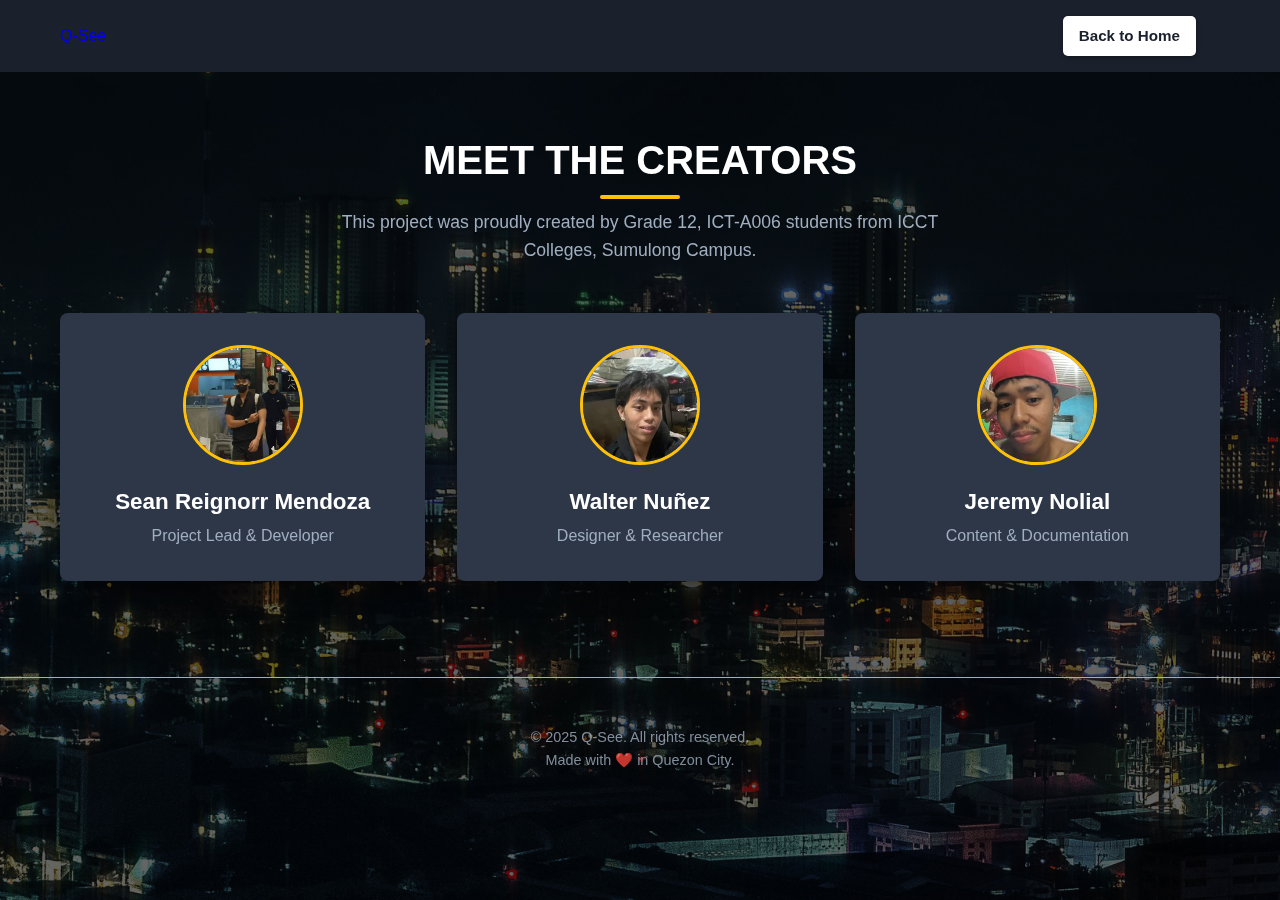
<file: creators.html>
<!DOCTYPE html>
<html lang="en">
<head>
    <meta charset="UTF-8">
    <meta name="viewport" content="width=device-width, initial-scale=1.0">
    <title>Q-See - The Creators</title>
    
    <link rel="stylesheet" href="style/style.css">
    
    <link rel="stylesheet" href="httpshttps://cdnjs.cloudflare.com/ajax/libs/font-awesome/6.0.0-beta3/css/all.min.css">
</head>
<body>

    
    <nav class="page-nav">
        <div class="container">
            <div class="nav-left">
                <a href="index.html" class="site-logo">Q-See</a>
            </div>
            <div class="nav-right">
                <a href="index.html" class="nav-link">Back to Home</a>
            </div>
        </div>
    </nav>

    
    <section id="creators" class="creators-section">
    <div class="container">
        <h2 class="section-title">MEET THE CREATORS</h2>
        <p class="section-subtitle">This project was proudly created by Grade 12, ICT-A006 students from ICCT Colleges, Sumulong Campus.</p>
        
        <div class="creators-gallery">
            
            <article class="creator-card">
                    <div class="creator-image">
                        <img src="images/sean.png" alt="Sean Reignorr Mendoza" onerror="this.src='https://placehold.co/120x120/2d3748/ffffff?text=Sean';">
                    </div>
                    <div class="creator-info">
                        <h3>Sean Reignorr Mendoza</h3>
                        <p>Project Lead & Developer</p>
                    </div>
                </article>

                <article class="creator-card">
                    <div class="creator-image">
                        <img src="images/walter.png" alt="Walter Nuñez" onerror="this.src='https://placehold.co/120x120/2d3748/ffffff?text=Walter';">
                    </div>
                    <div class="creator-info">
                        <h3>Walter Nuñez</h3>
                        <p>Designer & Researcher</p>
                    </div>
                </article>

                <article class="creator-card">
                    <div class="creator-image">
                        <img src="images/jeremy.png" alt="Jeremy Nolial" onerror="this.src='https://placehold.co/120x120/2d3748/ffffff?text=Jeremy';">
                    </div>
                    <div class="creator-info">
                        <h3>Jeremy Nolial</h3>
                        <p>Content & Documentation</p>
                    </div>
                </article>

            </div>
        </div>
    </section>
    
    <footer class="site-footer">
        <div class="container">
            <p>&copy; 2025 Q-See. All rights reserved.</p>
            <p>Made with ❤️ in Quezon City.</p>
        </div>
    </footer>
    
</body>
</html>
</file>
<file: style/style.css>
/* --- Global Styles & Variables --- */
:root {
    --primary-color: #38a169;
    --secondary-color: #a0aec0;
    --star-color: #ffc107;
    
    /* Dark Mode Palette */
    --dark-bg-color: #1a202c;
    --card-bg-color: #2d3748;
    --light-text-color: #ffffff;
    --dark-text-color: #1a202c;
    --gray-bg-color: #f7fafc;
    
    --border-radius-sm: 5px;
    --border-radius-md: 8px;
    --box-shadow: 0 8px 25px rgba(0, 0, 0, 0.5);
}

/* --- NEW FONT: "Poppins" --- */
@import url('https://fonts.googleapis.com/css2?family=Poppins:wght@300;400;600;700;900&display=swap');

* {
    box-sizing: border-box;
    margin: 0;
    padding: 0;
}

body {
    /* --- NEW FONT FAMILY --- */
    font-family: 'Poppins', Arial, sans-serif;
    line-height: 1.6;
    color: var(--light-text-color);
    overflow-x: hidden;

    /* Parallax Background */
    background-image: url('../images/bodyparallax.png');
    background-attachment: fixed;
    background-position: center;
    background-repeat: no-repeat;
    background-size: cover;
    background-color: var(--dark-bg-color);
}

body::before {
    content: '';
    position: fixed;
    top: 0;
    left: 0;
    width: 100%;
    height: 100%;
    background-color: rgba(0, 0, 0, 0.6);
    z-index: -1;
}

body.modal-active {
    overflow: hidden;
}

.container {
    max-width: 1200px;
    margin: 0 auto;
    padding: 0 20px;
}

h1, h2, h3 {
    line-height: 1.2;
    font-weight: 700;
}

img {
    max-width: 100%;
    display: block;
}

/* --- Navigation --- */
.main-nav {
    /* --- UPDATED: Semi-transparent background --- */
    background: rgba(26, 32, 44, 0.7);
    backdrop-filter: blur(5px);
    -webkit-backdrop-filter: blur(5px);

    padding: 0.8rem 0;
    position: absolute;
    width: 100%;
    top: 0;
    left: 0;
    z-index: 100;
    box-shadow: var(--box-shadow);
}

.main-nav .container {
    display: flex;
    justify-content: space-between;
    align-items: center;
}

.nav-left, .nav-right {
    display: flex;
    align-items: center;
}

/* --- LOGO IMAGE STYLING --- */
.site-logo-img {
    height: 90px; /* === FIXED AS REQUESTED === */
    width: auto;
    filter: invert(100%);
    transition: filter 0.3s ease;
}

.site-logo-img:hover {
    filter: invert(100%) brightness(1.2);
}
/* --- END: Logo Image Styling --- */

.site-logo {
    text-decoration: none;
    margin-right: 2rem;
    display: flex;
    align-items: center;
}

.nav-links {
    list-style: none;
    display: flex;
    margin: 0;
}

.nav-links li {
    margin-right: 1.5rem;
}

.nav-links a {
    text-decoration: none;
    color: var(--secondary-color);
    font-weight: 400;
    font-size: 0.95rem;
    transition: color 0.3s ease;
}

.nav-links a:hover {
    color: var(--light-text-color);
}

.nav-right .nav-link {
    background: var(--light-text-color);
    color: var(--dark-text-color);
    text-decoration: none;
    font-size: 0.95rem;
    font-weight: 600;
    padding: 0.5rem 1rem;
    border-radius: var(--border-radius-sm);
    margin-right: 1.5rem;
    box-shadow: 0 2px 4px rgba(0,0,0,0.3);
    transition: all 0.2s ease;
}
.nav-right .nav-link:hover {
    color: var(--dark-text-color);
    transform: translateY(-2px);
    box-shadow: 0 4px 8px rgba(0,0,0,0.3);
}
.nav-right .nav-link:active {
    transform: translateY(0);
    box-shadow: 0 1px 2px rgba(0,0,0,0.3);
}

.nav-icon {
    color: var(--secondary-color);
    font-size: 1.2rem;
    transition: color 0.3s ease;
}

.nav-icon:hover {
    color: var(--light-text-color);
}

.page-nav {
    background: var(--dark-bg-color);
    padding: 1rem 0;
    z-index: 100;
}
.page-nav .container {
    display: flex;
    justify-content: space-between;
    align-items: center;
}


/* --- Hero Section with Video Background --- */
.hero-section {
    position: relative;
    width: 100%;
    height: 90vh;
    overflow: hidden;
    display: flex;
    justify-content: center;
    align-items: center;
    text-align: center;
    color: var(--light-text-color);
    border-bottom: 2px solid var(--light-text-color);
}

#hero-video {
    position: absolute;
    top: 50%;
    left: 50%;
    width: 100%; 
    height: 100%;
    object-fit: cover;
    transform: translate(-50%, -50%);
    z-index: -1;
}

.hero-section::before {
    content: '';
    position: absolute;
    top: 0;
    left: 0;
    width: 100%;
    height: 100%;
    background: rgba(0, 0, 0, 0.4);
    z-index: 0;
}

.hero-content {
    position: relative;
    z-index: 1;
}

.hero-content h1 {
    font-size: 8rem;
    font-weight: 900;
    margin-bottom: 0.5rem;
    
    background: linear-gradient(
        90deg, 
        var(--star-color), 
        var(--light-text-color), 
        var(--star-color)
    );
    background-size: 200% auto;
    
    background-clip: text;
    -webkit-background-clip: text;
    
    color: transparent;
    
    animation: shine-animation 4s linear infinite;

    text-shadow: none;
    filter: drop-shadow(2px 2px 8px rgba(0, 0, 0, 0.7));
}

.video-control-btn {
    position: absolute;
    bottom: 20px;
    left: 20px;
    z-index: 1;
    background-color: rgba(255, 255, 255, 0.2);
    color: var(--light-text-color);
    border: 1px solid rgba(255, 255, 255, 0.5);
    border-radius: 50%;
    width: 45px;
    height: 45px;
    font-size: 1.2rem;
    cursor: pointer;
    display: flex;
    justify-content: center;
    align-items: center;
    transition: background-color 0.3s ease, transform 0.2s ease, border-color 0.3s ease;
}

.video-control-btn:hover {
    background-color: rgba(255, 255, 255, 0.4);
    transform: scale(1.1);
    border-color: var(--light-text-color);
}


/* --- Featured Spots Section --- */
.featured-spots {
    padding: 4rem 0;
    background: transparent;
}

.section-title {
    font-size: 2.5rem;
    text-align: center;
    margin-bottom: 3rem;
    color: var(--light-text-color);
    position: relative;
    font-weight: 900;
    text-transform: uppercase;
}

.section-title::after {
    content: '';
    position: absolute;
    bottom: -15px;
    left: 50%;
    transform: translateX(-50%);
    width: 80px;
    height: 4px;
    background-color: var(--star-color); 
    border-radius: 2px;
}

.section-subtitle {
    font-size: 1.1rem;
    color: var(--secondary-color);
    max-width: 600px;
    
    text-align: center;
    margin-left: auto;
    margin-right: auto;

    margin-top: -1.5rem;
    margin-bottom: 3rem;
}

.spots-gallery {
    display: grid;
    grid-template-columns: repeat(auto-fit, minmax(280px, 1fr));
    gap: 2rem;
}

/* --- Spot Card --- */
.spot-card {
    background: var(--card-bg-color);
    border-radius: var(--border-radius-md);
    box-shadow: var(--box-shadow);
    overflow: hidden;
    display: flex;
    flex-direction: column;
    transition: transform 0.3s ease, box-shadow 0.3s ease, border-color 0.3s ease;
    border: 1px solid transparent;
    cursor: pointer;
}

.spot-card:hover {
    transform: translateY(-5px) scale(1.03);
    box-shadow: 0 8px 30px rgba(0, 0, 0, 0.6);
    border-color: var(--star-color);
}

.card-image {
    position: relative;
    width: 100%;
    height: 200px;
}

.card-image img {
    width: 100%;
    height: 100%;
    object-fit: cover;
}

.card-image-overlay {
    position: absolute;
    top: 0;
    left: 0;
    width: 100%;
    height: 100%;
    background-color: rgba(0, 0, 0, 0.7);
    color: var(--light-text-color);
    display: flex;
    justify-content: center;
    align-items: center;
    font-size: 1.2rem;
    font-weight: 600;
    opacity: 0;
    transition: opacity 0.3s ease;
}

.spot-card:hover .card-image-overlay {
    opacity: 1;
}


.spot-info {
    padding: 1.5rem;
    display: flex;
    flex-direction: column;
    flex-grow: 1;
}

.card-title {
    font-size: 1.3rem;
    color: var(--light-text-color);
    margin-bottom: 0.75rem;
    font-weight: 700;
    padding-bottom: 0.75rem;
    border-bottom: 1px solid var(--secondary-color);
}

.card-description {
    font-size: 0.95rem;
    color: var(--secondary-color);
    margin-bottom: 1.2rem;
    flex-grow: 1;
    margin-top: 0.75rem;
    font-weight: 300;
}

/* --- Footer --- */
.site-footer {
    background: transparent;
    color: var(--secondary-color);
    text-align: center;
    padding: 3rem 0;
    margin-top: 2rem;
    border-top: 1px solid var(--secondary-color);
}

.site-footer p {
    font-weight: 300;
    font-size: 0.9rem;
    opacity: 0.8;
}

.footer-link {
    color: var(--light-text-color);
    text-decoration: none;
    font-weight: 600;
}
.footer-link:hover {
    color: var(--star-color);
    text-decoration: underline; 
}


/* --- Creators Page --- */
.creators-section {
    padding: 4rem 0;
    background: transparent;
}

.creators-gallery {
    display: grid;
    grid-template-columns: repeat(auto-fit, minmax(250px, 1fr));
    gap: 2rem;
    margin-top: 3rem;
    justify-content: center;
}

.creator-card {
    background: var(--card-bg-color);
    border-radius: var(--border-radius-md);
    box-shadow: var(--box-shadow);
    padding: 2rem; 
    text-align: center;
    transition: transform 0.3s ease, box-shadow 0.3s ease;
    cursor: pointer; /* NEW: Make clickable */
}

.creator-card:hover {
    transform: translateY(-5px) scale(1.03); /* NEW: Add hover effect */
    box-shadow: 0 8px 30px rgba(0, 0, 0, 0.6);
}

.creator-image {
    width: 120px;
    height: 120px;
    border-radius: 50%;
    overflow: hidden;
    margin: 0 auto 1.5rem auto;
    border: 3px solid var(--star-color);
}

.creator-image img {
    width: 100%;
    height: 100%;
    object-fit: cover;
}

.creator-info h3 {
    font-size: 1.4rem;
    color: var(--light-text-color); 
    margin-bottom: 0.5rem;
    font-weight: 700;
}

.creator-info p {
    font-size: 1rem;
    color: var(--secondary-color);
    font-weight: 400;
}


/* --- Responsive (Mobile) --- */
@media (max-width: 768px) {
    .main-nav .container {
        flex-direction: column;
        gap: 1rem;
    }

    .nav-left {
        flex-direction: column;
        gap: 1rem;
    }

    .nav-links {
        flex-wrap: wrap;
        justify-content: center;
    }

    .nav-links li {
        margin: 0 0.8rem 0.5rem;
    }

    .nav-right {
        margin-top: 1rem;
        justify-content: center;
        width: 100%;
    }

    .hero-content h1 {
        font-size: 3.5rem;
    }

    .section-title {
        font-size: 2rem;
    }
}

/* --- Animation for Hero Text --- */
@keyframes shine-animation {
    0% { background-position: 0% 50%; }
    50% { background-position: 100% 50%; }
    100% { background-position: 0% 50%; }
}


/* ====================================================== */
/* ==           POP-UP MODAL STYLES                    == */
/* ====================================================== */

#spot-modal-overlay {
    position: fixed;
    top: 0;
    left: 0;
    width: 100%;
    height: 100%;
    background-color: rgba(0, 0, 0, 0.85);
    z-index: 1000;
    
    display: flex;
    justify-content: center;
    align-items: center;

    opacity: 0;
    visibility: hidden;
    transition: opacity 0.3s ease, visibility 0.3s ease;
}

#spot-modal-content {
    background-color: var(--card-bg-color);
    color: var(--light-text-color);
    padding: 2rem;
    border-radius: var(--border-radius-md);
    box-shadow: 0 10px 30px rgba(0, 0, 0, 0.5);
    width: 90%;
    max-width: 800px;
    max-height: 90vh;
    overflow-y: auto;
    position: relative;
    
    transform: scale(0.9);
    transition: transform 0.3s ease;
}

#spot-modal-overlay.modal-open {
    opacity: 1;
    visibility: visible;
}

#spot-modal-overlay.modal-open #spot-modal-content {
    transform: scale(1);
}

#spot-modal-header {
    text-align: center;
    border-bottom: 1px solid var(--secondary-color);
    padding-bottom: 1.5rem;
    margin-bottom: 1.5rem;
}

#spot-modal-img {
    width: 100%;
    height: 300px;
    object-fit: cover;
    border-radius: var(--border-radius-sm);
    margin-bottom: 1.5rem;
}

#spot-modal-title {
    font-size: 2.5rem;
    font-weight: 900;
    color: var(--star-color);
}

#spot-modal-body h3 {
    font-size: 1.5rem;
    color: var(--light-text-color);
    font-weight: 700;
    margin-top: 2rem;
    margin-bottom: 1rem;
    padding-bottom: 0.5rem;
    border-bottom: 1px solid var(--secondary-color);
}

#spot-modal-desc {
    font-size: 1.1rem;
    line-height: 1.7;
    color: var(--light-text-color);
    opacity: 0.9;
    font-weight: 300;
}

#spot-modal-details-list {
    list-style: none;
    padding-left: 0;
    color: var(--secondary-color);
}

#spot-modal-details-list li {
    font-size: 1rem;
    margin-bottom: 0.75rem;
    line-height: 1.6;
    font-weight: 400;
}

#spot-modal-details-list li strong {
    color: var(--light-text-color);
    font-weight: 600;
}

#spot-modal-details-list ul {
    list-style: disc;
    padding-left: 2rem;
    margin-top: 0.5rem;
}

#spot-modal-footer {
    text-align: center;
    margin-top: 2rem;
    padding-top: 1.5rem;
    border-top: 1px solid var(--secondary-color);
}

.modal-button {
    display: inline-block;
    background-color: var(--star-color);
    color: var(--dark-bg-color);
    text-decoration: none;
    font-size: 1rem;
    font-weight: 700;
    padding: 0.75rem 2rem;
    border-radius: var(--border-radius-sm);
    transition: all 0.2s ease;
    border: none;
    cursor: pointer;
    font-family: 'Poppins', Arial, sans-serif;
}

.modal-button:hover {
    background-color: var(--light-text-color);
    color: var(--dark-bg-color);
    transform: translateY(-2px);
    box-shadow: 0 4px 10px rgba(0,0,0,0.4);
}


#spot-modal-content::-webkit-scrollbar {
    width: 10px;
}

#spot-modal-content::-webkit-scrollbar-track {
    background: var(--dark-bg-color);
    border-radius: 10px;
}

#spot-modal-content::-webkit-scrollbar-thumb {
    background-color: var(--secondary-color);
    border-radius: 10px;
    border: 3px solid var(--dark-bg-color);
}

#spot-modal-content::-webkit-scrollbar-thumb:hover {
    background-color: var(--light-text-color);
}


/* ====================================================== */
/* ==           SEARCH FEATURE STYLES                  == */
/* ====================================================== */

.search-container {
    position: relative;
    display: flex;
    align-items: center;
}

.search-box {
    position: absolute;
    top: 150%;
    right: 0;
    width: 300px;
    background-color: var(--dark-bg-color);
    border-radius: var(--border-radius-md);
    box-shadow: var(--box-shadow);
    border: 1px solid var(--secondary-color);
    
    opacity: 0;
    visibility: hidden;
    transform: translateY(-10px);
    transition: all 0.2s ease-out;
    z-index: 1100;
}

.search-box.active {
    opacity: 1;
    visibility: visible;
    transform: translateY(0);
}

#search-input {
    width: 100%;
    padding: 0.75rem 1rem;
    font-size: 1rem;
    background-color: var(--card-bg-color);
    color: var(--light-text-color);
    border: none;
    border-bottom: 1px solid var(--secondary-color);
    border-top-left-radius: var(--border-radius-md);
    border-top-right-radius: var(--border-radius-md);
    font-family: 'Poppins', Arial, sans-serif;
}

#search-input:focus {
    outline: none;
    border-bottom-color: var(--star-color);
}

#search-results {
    display: none;
    max-height: 400px;
    overflow-y: auto;
}

.search-result-item {
    display: block;
    padding: 0.75rem 1rem;
    color: var(--light-text-color);
    text-decoration: none;
    font-weight: 600;
    transition: background-color 0.2s ease;
}

.search-result-item:hover {
    background-color: var(--card-bg-color);
    color: var(--star-color);
}

.search-no-results {
    display: block;
    padding: 0.75rem 1rem;
    color: var(--secondary-color);
    font-style: italic;
    font-weight: 300;
}

#search-results::-webkit-scrollbar {
    width: 8px;
}
#search-results::-webkit-scrollbar-track {
    background: var(--dark-bg-color);
}
#search-results::-webkit-scrollbar-thumb {
    background-color: var(--secondary-color);
    border-radius: 10px;
}

/* ====================================================== */
/* ==       RESPONSIVE MAP & BUTTON STYLES             == */
/* ====================================================== */

#spot-modal-map-wrapper {
    margin-top: 1.5rem;
}

#spot-modal-map-embed {
    position: relative;
    height: 0;
    overflow: hidden;
    padding-bottom: 75%;
    border-radius: var(--border-radius-sm);
}

#spot-modal-map-embed iframe {
    position: absolute;
    top: 0;
    left: 0;
    width: 100%;
    height: 100%;
    border: 0;
}

.gmap-button {
    background-color: var(--card-bg-color);
    color: var(--light-text-color);
    border: 1px solid var(--secondary-color);
    margin-top: 1rem;
}

.gmap-button:hover {
    background-color: var(--secondary-color);
    color: var(--dark-bg-color);
    border-color: var(--secondary-color);
}

/* ====================================================== */
/* ==           NEW: CREATOR MODAL STYLES              == */
/* ====================================================== */

#creator-modal-overlay {
    position: fixed;
    top: 0;
    left: 0;
    width: 100%;
    height: 100%;
    background-color: rgba(0, 0, 0, 0.85);
    z-index: 1000;
    
    display: flex;
    justify-content: center;
    align-items: center;

    opacity: 0;
    visibility: hidden;
    transition: opacity 0.3s ease, visibility 0.3s ease;
}

#creator-modal-content {
    background-color: var(--card-bg-color);
    color: var(--light-text-color);
    padding: 0;
    border-radius: var(--border-radius-md);
    box-shadow: 0 10px 30px rgba(0, 0, 0, 0.5);
    width: 90%;
    max-width: 500px; /* Smaller modal for creators */
    max-height: 90vh;
    overflow: hidden; /* No scrollbar on main box */
    position: relative;
    
    transform: scale(0.9);
    transition: transform 0.3s ease;
}

#creator-modal-overlay.modal-open {
    opacity: 1;
    visibility: visible;
}

#creator-modal-overlay.modal-open #creator-modal-content {
    transform: scale(1);
}

#creator-modal-header {
    text-align: center;
    padding: 2rem 2rem 1.5rem 2rem;
    border-bottom: 1px solid var(--secondary-color);
    position: relative;
}

#creator-modal-img-wrapper {
    width: 150px;
    height: 150px;
    border-radius: 50%;
    overflow: hidden;
    margin: 0 auto 1.5rem auto;
    border: 4px solid var(--star-color);
    box-shadow: 0 4px 15px rgba(0,0,0,0.3);
}

#creator-modal-img {
    width: 100%;
    height: 100%;
    object-fit: cover;
}

#creator-modal-name {
    font-size: 2rem;
    font-weight: 900;
    color: var(--light-text-color);
}

#creator-modal-role {
    font-size: 1.1rem;
    color: var(--star-color);
    font-weight: 600;
}

#creator-modal-body {
    padding: 1.5rem 2rem 2rem 2rem;
    max-height: 50vh;
    overflow-y: auto;
}

#creator-modal-body h3 {
    display: none; /* Hide the "Contact & Links" title */
}

#creator-modal-desc {
    font-size: 1rem;
    line-height: 1.6;
    color: var(--secondary-color);
    font-weight: 300;
    font-style: italic;
    text-align: center;
    margin-bottom: 1rem;
}

/* --- REMOVED OLD STYLES --- */
/* The #creator-modal-contact-list styles have been removed */


#creator-modal-socials {
    text-align: center;
    margin-top: 1.5rem;
    display: flex;
    justify-content: center;
    gap: 1.5rem;
}

/* --- REPLACED .social-link with .creator-social-button --- */
.creator-social-button {
    display: flex;
    align-items: center;
    justify-content: center;
    width: 50px; /* Medium-sized button */
    height: 50px; /* Medium-sized button */
    font-size: 1.5rem; /* Medium-sized icon */
    text-decoration: none;
    color: var(--light-text-color);
    background-color: var(--dark-bg-color); /* Dark inner button */
    border: 2px solid var(--secondary-color); /* Gray border */
    border-radius: 50%; /* Make it circular */
    transition: all 0.3s ease;
}

.creator-social-button:hover {
    transform: scale(1.1) translateY(-3px);
    box-shadow: 0 4px 15px rgba(0,0,0,0.3);
}

/* Specific hover colors */
.creator-social-button.facebook:hover {
    background-color: #1877F2; /* Facebook Blue */
    border-color: #1877F2;
}

.creator-social-button.gmail:hover {
    background-color: #D44638; /* Gmail Red */
    border-color: #D44638;
}

.creator-social-button.phone:hover {
    background-color: var(--primary-color); /* Site's Green */
    border-color: var(--primary-color);
}


/* Custom scrollbar for creator modal */
#creator-modal-body::-webkit-scrollbar {
    width: 10px;
}

#creator-modal-body::-webkit-scrollbar-track {
    background: var(--dark-bg-color);
    border-radius: 10px;
}

#creator-modal-body::-webkit-scrollbar-thumb {
    background-color: var(--secondary-color);
    border-radius: 10px;
    border: 3px solid var(--dark-bg-color);
}

#creator-modal-body::-webkit-scrollbar-thumb:hover {
    background-color: var(--light-text-color);
}
</file>
